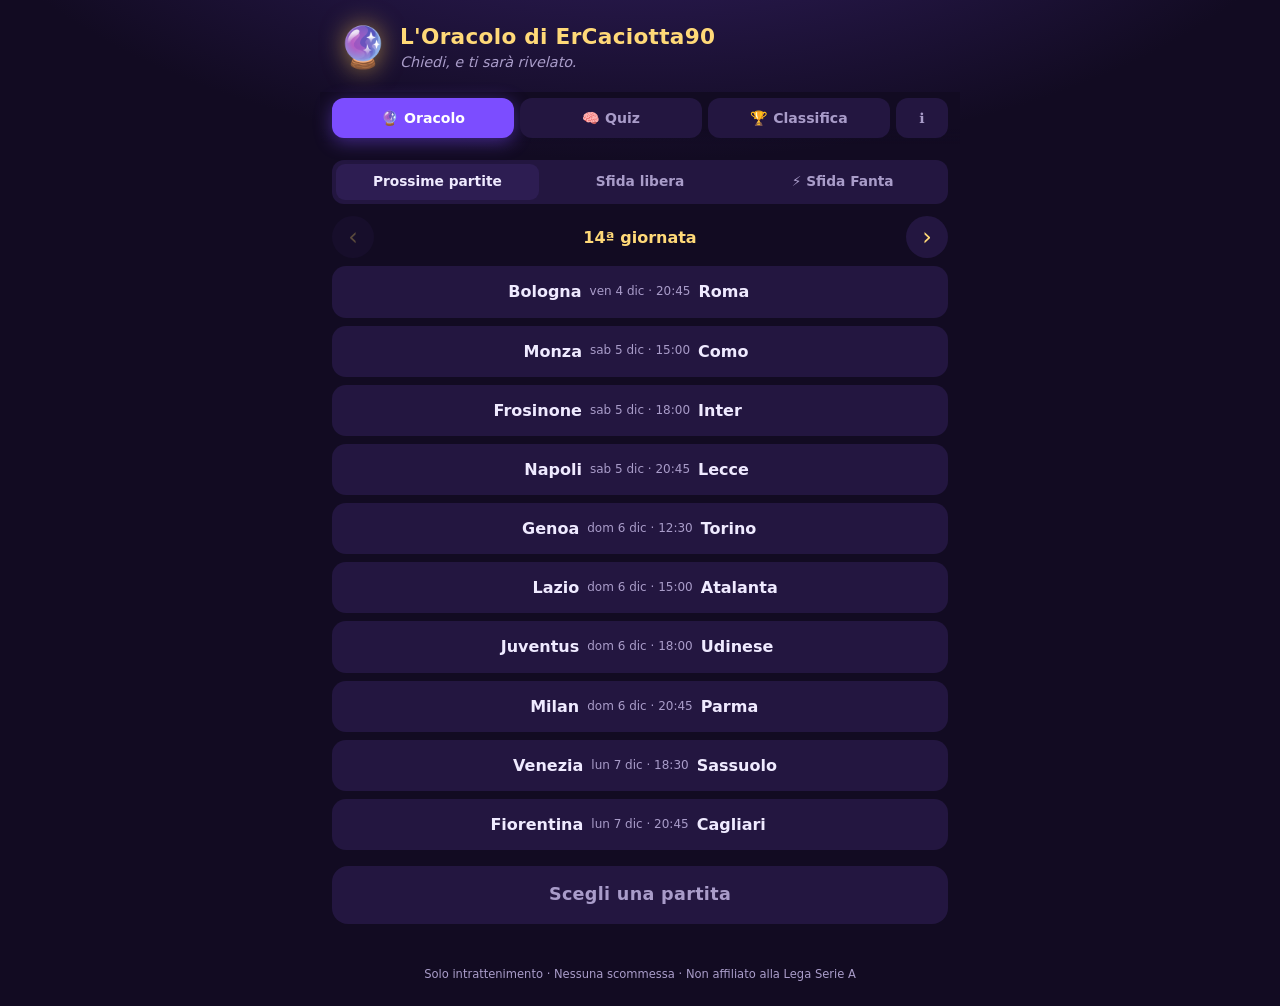
<file: index.html>
<!DOCTYPE html>
<html lang="it">
<head>
<meta charset="utf-8">
<meta name="viewport" content="width=device-width, initial-scale=1, viewport-fit=cover">
<title>L'Oracolo di ErCaciotta90</title>
<meta name="description" content="Clicca, e l'Oracolo ti rivela risultato, marcatori e ammonizioni della prossima giornata. Più il quiz del giorno per veri intenditori.">
<meta name="theme-color" content="#1a1030">
<meta property="og:title" content="L'Oracolo di ErCaciotta90">
<meta property="og:description" content="Risultati, marcatori e cartellini svelati dall'Oracolo. E tu, quante ne sai? Quiz del giorno.">
<meta property="og:image" content="icons/icon-512.png">
<link rel="manifest" href="manifest.webmanifest">
<link rel="icon" href="icons/icon-192.png">
<link rel="apple-touch-icon" href="icons/icon-192.png">
<link rel="stylesheet" href="style.css">
</head>
<body>
<header class="testata">
  <div class="logo">🔮</div>
  <div>
    <h1>L'Oracolo di ErCaciotta90</h1>
    <p class="sottotitolo">Chiedi, e ti sarà rivelato.</p>
  </div>
</header>

<nav class="schede" role="tablist">
  <button class="scheda attiva" data-vai="oracolo" role="tab">🔮 Oracolo</button>
  <button class="scheda" data-vai="quiz" role="tab">🧠 Quiz</button>
  <button class="scheda" data-vai="classifica" role="tab">🏆 Classifica</button>
  <button class="scheda corta" data-vai="info" role="tab" aria-label="Info">ℹ️</button>
</nav>

<main>
  <!-- ================= ORACOLO ================= -->
  <section id="vista-oracolo" class="vista attiva">
    <div class="interruttore">
      <button class="int attivo" data-modo="giornata">Prossime partite</button>
      <button class="int" data-modo="libera">Sfida libera</button>
      <button class="int" data-modo="fanta">⚡ Sfida Fanta</button>
    </div>

    <div id="pannello-giornata">
      <div class="riga-giornata">
        <button id="g-prec" class="freccia" aria-label="Giornata precedente">‹</button>
        <div id="g-titolo" class="g-titolo">Giornata</div>
        <button id="g-succ" class="freccia" aria-label="Giornata successiva">›</button>
      </div>
      <div id="lista-partite" class="lista-partite"></div>
    </div>

    <div id="pannello-libera" hidden>
      <div class="sfida">
        <label>Casa<select id="sel-casa"></select></label>
        <span class="vs">VS</span>
        <label>Trasferta<select id="sel-trasf"></select></label>
      </div>
    </div>

    <div id="pannello-fanta" hidden></div>

    <button id="interroga" class="bottone-grande" disabled>Scegli una partita</button>

    <div id="responso" class="responso" hidden></div>
    <div id="avviso-rose" class="avviso" hidden></div>
  </section>

  <!-- ================= QUIZ ================= -->
  <section id="vista-quiz" class="vista">
    <div id="quiz-home"></div>
    <div id="quiz-gioco" hidden></div>
  </section>

  <!-- ================= CLASSIFICA ================= -->
  <section id="vista-classifica" class="vista">
    <div class="carta">
      <div class="riga-giornata">
        <button id="m-prec" class="freccia" aria-label="Mese precedente">‹</button>
        <div id="m-titolo" class="g-titolo">Classifica</div>
        <button id="m-succ" class="freccia" aria-label="Mese successivo">›</button>
      </div>
      <div class="interruttore" id="cl-filtro">
        <button class="int attivo" data-filtro="tutti">Tutti</button>
        <button class="int" data-filtro="lega" id="cl-lega-btn">La mia lega</button>
      </div>
      <div id="cl-corpo"></div>
      <p class="piccolo">Contano i punti di tutti i quiz del giorno del mese. A parità: più risposte giuste, poi meno secondi. Per entrare in classifica scegli un nome prima di giocare.</p>
    </div>
  </section>

  <!-- ================= INFO ================= -->
  <section id="vista-info" class="vista">
    <div class="carta">
      <h2>Come funziona</h2>
      <p><b>L'Oracolo</b> non tira a caso. Per ogni partita conosce i gol attesi di entrambe le squadre, calcolati da un modello statistico su gol fatti, subiti e forma. A ogni clic pesca un risultato da quella distribuzione: la favorita vince più spesso, ma le sorprese possono uscire. Proprio come nel calcio vero.</p>
      <p>Marcatori e ammonizioni escono dalla rosa vera: gli attaccanti segnano più spesso, difensori e mediani prendono più gialli.</p>
      <p><b>Il Quiz del giorno</b> ha 5 domande uguali per tutti, dalla facile alla "da veri malati", con 15 secondi l'una. Si gioca una volta al giorno: confronta il punteggio con la tua lega condividendo il risultato.</p>
      <p><b>La Classifica</b> somma i punti dei quiz del giorno di ogni mese. Puoi vedere quella di tutti o solo quella della tua lega: basta inserire lo stesso codice lega (es. SERIEFORCO). Il nome scelto è pubblico: non usare nome e cognome veri.</p>
      <p><b>Modalità Leggenda</b>: 10 domande solo per esperti. Si sblocca dopo 3 quiz del giorno.</p>
      <h2>Installa l'app</h2>
      <p>Su Android apri il menu ⋮ di Chrome e tocca <i>Aggiungi a schermata Home</i>. Su iPhone tocca Condividi in Safari e poi <i>Aggiungi alla schermata Home</i>.</p>
      <h2>Avvertenze</h2>
      <p class="piccolo">Sito amatoriale e gratuito, non affiliato né collegato alla Lega Serie A, alla FIGC o ai club. Le previsioni sono generate per puro intrattenimento e non sono consigli di scommessa. I nomi di squadre e calciatori sono usati solo a scopo informativo.</p>
      <p class="piccolo">Dati: partite e gol attesi dal Simulatore Calcio Pro (football-data.org). Rose aggiornate periodicamente dal gestore del sito. <span id="info-agg"></span></p>
    </div>
  </section>

  <div id="spazio-pubblicita" class="spazio-pubblicita" hidden></div>
</main>

<footer class="piede">Solo intrattenimento · Nessuna scommessa · Non affiliato alla Lega Serie A</footer>

<div id="toast" class="toast" hidden></div>

<script src="config.js"></script>
<script src="domande.js"></script>
<script src="app.js"></script>
</body>
</html>
</file>
<file: style.css>
:root{
  --fondo:#120b22; --fondo2:#1a1030; --carta:#231640; --carta2:#2d1d52;
  --viola:#7c4dff; --viola2:#a98bff; --oro:#f0be50; --oro2:#ffd978;
  --testo:#efeaff; --tenue:#a99cc9; --verde:#2fbf71; --rosso:#ef4d5a; --giallo:#ffd23f;
  --raggio:16px;
}
*{box-sizing:border-box}
html,body{margin:0}
body{
  font-family:system-ui,-apple-system,"Segoe UI",Roboto,sans-serif;
  background:radial-gradient(1200px 600px at 50% -200px,#3a2470 0%,var(--fondo) 60%) fixed,var(--fondo);
  color:var(--testo); min-height:100vh; line-height:1.45;
  padding-bottom:env(safe-area-inset-bottom);
}
button{font:inherit;cursor:pointer}
.testata{display:flex;gap:12px;align-items:center;padding:18px 18px 8px;max-width:640px;margin:0 auto}
.logo{font-size:40px;filter:drop-shadow(0 0 12px rgba(240,190,80,.6))}
h1{font-size:1.35rem;margin:0;color:var(--oro2);letter-spacing:.3px}
.sottotitolo{margin:0;color:var(--tenue);font-size:.9rem;font-style:italic}
.schede{display:flex;gap:6px;max-width:640px;margin:8px auto 0;padding:0 12px;position:sticky;top:0;z-index:5;
  background:linear-gradient(var(--fondo) 70%,transparent);padding-top:6px;padding-bottom:6px}
.scheda{flex:1;border:0;border-radius:12px;padding:10px 6px;background:var(--carta);color:var(--tenue);font-weight:600;font-size:.88rem}
.scheda.attiva{background:var(--viola);color:#fff;box-shadow:0 4px 18px rgba(124,77,255,.45)}
main{max-width:640px;margin:0 auto;padding:8px 12px 24px}
.vista{display:none}.vista.attiva{display:block;animation:entra .25s ease}
@keyframes entra{from{opacity:0;transform:translateY(6px)}to{opacity:1;transform:none}}
.carta{background:var(--carta);border-radius:var(--raggio);padding:16px;margin:12px 0;border:1px solid rgba(169,139,255,.15)}
.carta h2{margin:.2em 0 .4em;font-size:1.05rem;color:var(--oro2)}
.piccolo{font-size:.8rem;color:var(--tenue)}
.interruttore{display:flex;background:var(--carta);border-radius:12px;padding:4px;margin:8px 0 12px}
.int{flex:1;border:0;background:transparent;color:var(--tenue);padding:8px;border-radius:9px;font-weight:600}
.int.attivo{background:var(--carta2);color:var(--testo)}
.riga-giornata{display:flex;align-items:center;justify-content:space-between;margin-bottom:8px}
.freccia{width:42px;height:42px;border-radius:50%;border:0;background:var(--carta);color:var(--oro2);font-size:1.5rem;line-height:1}
.freccia:disabled{opacity:.3}
.g-titolo{font-weight:700;color:var(--oro2)}
.lista-partite{display:grid;gap:8px}
.partita{display:grid;grid-template-columns:1fr auto 1fr;align-items:center;gap:8px;background:var(--carta);border:2px solid transparent;
  border-radius:14px;padding:12px;color:var(--testo);text-align:center;width:100%}
.partita .sq{font-weight:700}
.partita .sq.c{text-align:right}.partita .sq.t{text-align:left}
.partita .quando{font-size:.75rem;color:var(--tenue);white-space:nowrap}
.partita.scelta{border-color:var(--oro);background:var(--carta2);box-shadow:0 0 0 4px rgba(240,190,80,.12)}
.sfida{display:grid;grid-template-columns:1fr auto 1fr;gap:10px;align-items:end;background:var(--carta);border-radius:14px;padding:14px}
.sfida label{display:flex;flex-direction:column;font-size:.8rem;color:var(--tenue);gap:4px}
.sfida select{font:inherit;padding:10px;border-radius:10px;background:var(--fondo2);color:var(--testo);border:1px solid var(--carta2)}
.vs{color:var(--oro);font-weight:800;padding-bottom:10px}
.bottone-grande{display:block;width:100%;margin:16px 0 8px;padding:16px;border:0;border-radius:16px;font-size:1.1rem;font-weight:800;
  color:#1a1030;background:linear-gradient(135deg,var(--oro2),var(--oro));box-shadow:0 6px 24px rgba(240,190,80,.35);letter-spacing:.3px}
.bottone-grande:disabled{background:var(--carta);color:var(--tenue);box-shadow:none}
.bottone-grande:not(:disabled):active{transform:scale(.98)}
.bottone{border:0;border-radius:12px;padding:12px 16px;font-weight:700;background:var(--carta2);color:var(--testo)}
.bottone.oro{background:var(--oro);color:#1a1030}
.bottone.verde{background:#25d366;color:#08311a}
.fila{display:flex;gap:8px;flex-wrap:wrap}.fila>*{flex:1}
.responso{background:linear-gradient(180deg,var(--carta2),var(--carta));border-radius:20px;padding:18px;margin-top:8px;border:1px solid rgba(240,190,80,.25)}
.sfera{width:120px;height:120px;margin:10px auto;border-radius:50%;
  background:radial-gradient(circle at 35% 30%,#e9dcff 0%,#a98bff 18%,#5b2fd6 55%,#24104f 100%);
  box-shadow:0 0 40px rgba(169,139,255,.6),inset 0 -12px 30px rgba(0,0,0,.4);animation:pulsa 1.1s ease-in-out infinite}
@keyframes pulsa{0%,100%{transform:scale(1);filter:hue-rotate(0)}50%{transform:scale(1.06);filter:hue-rotate(40deg)}}
.attesa{text-align:center;color:var(--tenue);font-style:italic}
.tabellone{display:grid;grid-template-columns:1fr auto 1fr;align-items:center;gap:10px;margin:6px 0 4px}
.tabellone .sq{font-weight:800;font-size:1.05rem}
.tabellone .sq.c{text-align:right}
.punteggio{font-size:2.6rem;font-weight:900;color:var(--oro2);text-shadow:0 0 18px rgba(240,190,80,.5);white-space:nowrap;animation:svela .5s ease}
@keyframes svela{from{opacity:0;transform:scale(.6)}to{opacity:1;transform:none}}
.frase{text-align:center;font-style:italic;color:var(--viola2);margin:4px 0 14px}
.eventi{display:grid;grid-template-columns:1fr 1fr;gap:10px}
.colonna h4{margin:0 0 6px;font-size:.78rem;color:var(--tenue);text-transform:uppercase;letter-spacing:.5px}
.ev{font-size:.88rem;padding:3px 0;border-bottom:1px dashed rgba(169,139,255,.15)}
.ev .min{color:var(--tenue);font-variant-numeric:tabular-nums;margin-right:4px}
.sezione-ev{margin-top:12px}
.nessuno{color:var(--tenue);font-size:.85rem;font-style:italic}
.avviso{background:rgba(240,190,80,.1);border:1px solid rgba(240,190,80,.3);color:var(--oro2);padding:10px 12px;border-radius:12px;font-size:.85rem;margin-top:10px}
/* QUIZ */
.statistiche{display:grid;grid-template-columns:repeat(3,1fr);gap:8px;margin:10px 0}
.stat{background:var(--fondo2);border-radius:12px;padding:10px;text-align:center}
.stat b{display:block;font-size:1.4rem;color:var(--oro2)}
.stat span{font-size:.72rem;color:var(--tenue)}
.lucchetto{opacity:.55}
.input{width:100%;padding:12px;border-radius:12px;border:1px solid var(--carta2);background:var(--fondo2);color:var(--testo);font:inherit}
.progresso{display:flex;gap:6px;justify-content:center;margin:4px 0 10px}
.puntino{width:28px;height:8px;border-radius:4px;background:var(--carta2)}
.puntino.ok{background:var(--verde)}.puntino.ko{background:var(--rosso)}.puntino.ora{background:var(--oro)}
.livello{font-size:.75rem;color:var(--oro);text-transform:uppercase;letter-spacing:1px;font-weight:700}
.domanda{font-size:1.15rem;font-weight:700;margin:6px 0 12px}
.timer{height:8px;background:var(--fondo2);border-radius:4px;overflow:hidden;margin-bottom:14px}
.timer>i{display:block;height:100%;width:100%;background:linear-gradient(90deg,var(--verde),var(--giallo),var(--rosso));transform-origin:left}
.secondi{float:right;font-weight:800;color:var(--oro2);font-variant-numeric:tabular-nums}
.opzioni{display:grid;gap:8px}
.opz{text-align:left;border:2px solid var(--carta2);background:var(--fondo2);color:var(--testo);padding:14px;border-radius:14px;font-weight:600}
.opz.giusta{border-color:var(--verde);background:rgba(47,191,113,.18)}
.opz.sbagliata{border-color:var(--rosso);background:rgba(239,77,90,.18)}
.opz:disabled{cursor:default}
.spiega{margin:12px 0;padding:10px 12px;background:var(--fondo2);border-radius:12px;font-size:.9rem}
.griglia{font-size:1.8rem;letter-spacing:4px;text-align:center;margin:8px 0}
.grande{font-size:2.4rem;font-weight:900;color:var(--oro2);text-align:center}
.centro{text-align:center}
.spazio-pubblicita{margin:16px 0;min-height:60px;text-align:center}
.piede{text-align:center;color:var(--tenue);font-size:.72rem;padding:10px 12px 24px}
.toast{position:fixed;left:50%;bottom:24px;transform:translateX(-50%);background:var(--oro);color:#1a1030;padding:10px 16px;border-radius:12px;font-weight:700;z-index:20;box-shadow:0 6px 24px rgba(0,0,0,.4)}
@media (max-width:380px){.punteggio{font-size:2.1rem}.eventi{grid-template-columns:1fr}}
.titolo-ev{font-size:.8rem;font-weight:800;color:var(--oro);margin:4px 0 6px;letter-spacing:.4px}
.tag{font-size:.7rem;background:var(--fondo2);color:var(--tenue);padding:1px 6px;border-radius:6px;margin-left:2px;white-space:nowrap}
.tag.rosso{background:rgba(239,77,90,.2);color:#ff9aa2}
.croce{color:#ff3b4a;font-weight:900;font-size:1rem}
.scheda.corta{flex:0 0 52px}
.tabella{width:100%;border-collapse:collapse;font-size:.9rem;margin:6px 0 10px}
.tabella th{font-size:.7rem;color:var(--tenue);text-transform:uppercase;text-align:left;padding:6px 4px;font-weight:600}
.tabella td{padding:9px 4px;border-top:1px solid rgba(169,139,255,.12)}
.tabella td.n,.tabella th.n{text-align:right;font-variant-numeric:tabular-nums}
.tabella tr.io td{background:rgba(240,190,80,.12);font-weight:800}
.tabella .lega{font-size:.7rem;color:var(--tenue);display:block;font-weight:400}
.medaglia{font-size:1.1rem}
.esito-cl{margin:10px 0 0;font-size:.85rem}
.due-campi{display:grid;grid-template-columns:1fr 1fr;gap:8px;margin-bottom:4px}
.assist{color:var(--tenue);font-size:.82rem;white-space:nowrap}
.int{font-size:.86rem}
.fanta-box{background:var(--carta);border-radius:14px;padding:14px}
.fanta-box ol{margin:6px 0 10px;padding-left:20px;font-size:.88rem}
.fanta-box ol li{margin:3px 0}
.file-btn{display:block;text-align:center;cursor:pointer}
.file-btn input{display:none}
.regole{display:grid;grid-template-columns:1fr 1fr;gap:8px;margin-top:10px}
.regole label{font-size:.75rem;color:var(--tenue);display:flex;flex-direction:column;gap:3px}
.regole input[type=number]{padding:8px;border-radius:10px;background:var(--fondo2);color:var(--testo);border:1px solid var(--carta2);font:inherit}
.regole .spunta{flex-direction:row;align-items:center;gap:6px;grid-column:1/-1}
.link{background:none;border:0;color:var(--viola2);text-decoration:underline;padding:0;font-size:.8rem}
.fanta-tot{display:grid;grid-template-columns:1fr auto 1fr;gap:8px;text-align:center;color:var(--tenue);font-size:.85rem;margin-bottom:6px}
.fanta-tot b{color:var(--testo);font-size:1.05rem}
.formazione{font-size:.8rem}
.gioc{display:grid;grid-template-columns:16px 1fr auto;gap:4px;align-items:baseline;padding:4px 0;border-bottom:1px dashed rgba(169,139,255,.12)}
.gioc .r{color:var(--tenue);font-size:.7rem;font-weight:700}
.gioc .fv{font-weight:800;font-variant-numeric:tabular-nums}
.gioc .det{grid-column:2/-1;color:var(--tenue);font-size:.72rem}
.gioc.sv{opacity:.45}
.gioc.entra .r{color:var(--verde)}
.profezie{display:grid;gap:8px}
.profezia{background:var(--fondo2);border-radius:12px;padding:10px 12px;display:flex;justify-content:space-between;align-items:center;gap:10px}
.profezia .pq{font-size:.88rem}
.profezia .pr{text-align:right}
.profezia.aperta{border:1px solid rgba(240,190,80,.35);animation:svela .4s ease}
.profezia.aperta b{color:var(--oro2)}
.bottone.svela{padding:8px 10px;font-size:.8rem;white-space:nowrap}
</file>
